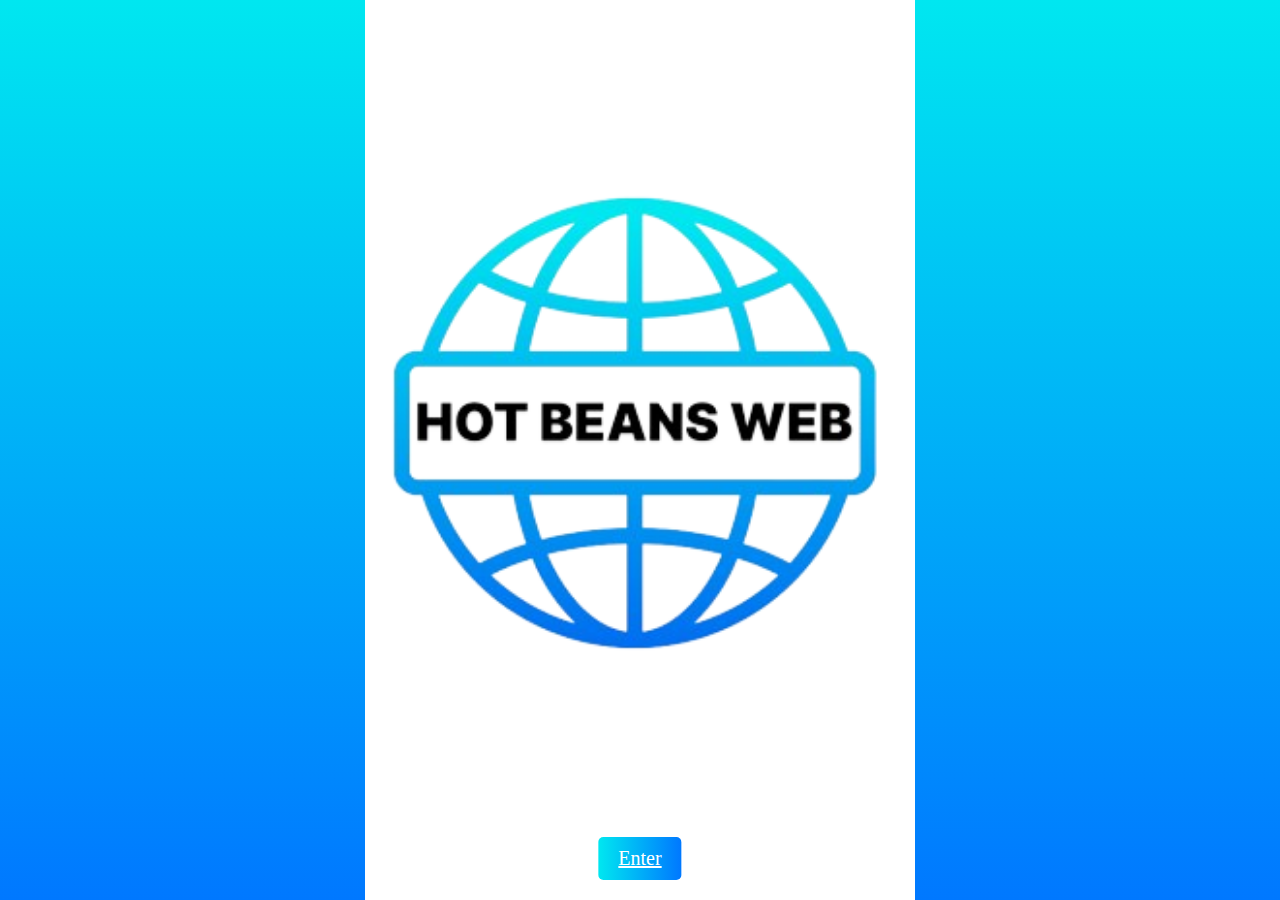
<file: index.html>
<!DOCTYPE html>
<html lang="en">

<head>
  <title>Hot Beans Web</title>
  <link rel="stylesheet" type="text/css" href="index.css" />
  <style>
    body,
    html {
      height: 100%;
      margin: 0;
      overflow: hidden;
    }

    .container {
      display: flex;
      justify-content: center;
      align-items: center;
      height: 100%;
    }

    .rectangle1,.rectangle2 {
      flex: 0.5;
      height: 100vh;
      background: linear-gradient(#00E7F0, #0078FF);
    }

    .logo {
      width: 550px;
      height: 500px;
      margin-bottom: 50px;
    }

    .button-container {
      display: flex;
      justify-content: center;
      position: absolute;
      bottom: 20px;
      left: 50%;
      transform: translateX(-50%);
    }

    .enter-button {
      padding: 10px 20px;
      background: linear-gradient(to right, #00E7F0, #0078FF);
      color: white;
      border: none;
      border-radius: 5px;
      font-size: 20px;
      cursor: pointer;
    }
  </style>
</head>

<body>
  <div class="container">
    <div class="rectangle1"></div>
    <img src="hot_beans_web_logo-removebg-preview (1).png" class="logo" alt="logo">
    <div class="rectangle2"></div>
  </div>
  <div class="button-container">
    <a href="homepage.html" class="enter-button">Enter</a>
  </div>
</body>

</html>
</file>
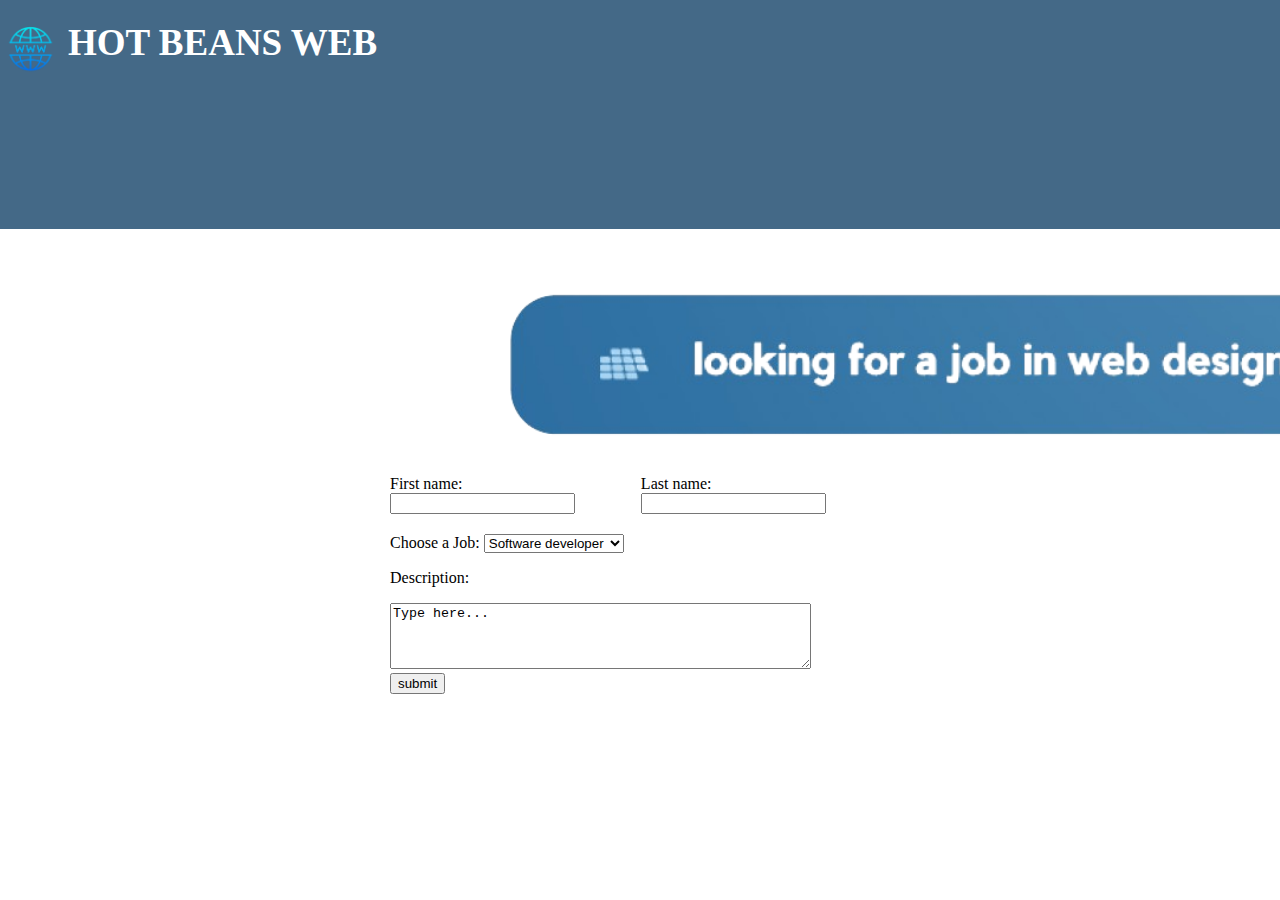
<file: apply.html>
<!DOCTYPE html>
<html lang="en">

<head>
  <title>Apply</title>
  <link rel="stylesheet" type="text/css" href="apply.css" />
  <style>
    .homepageicon {
      width: 45px;
    }

    .applyicon {
      width: 45px;
    }

    .meettheteamicon {
      width: 45px;
    }

    .coursesicon {
      width: 45px;
      height: 40px;
    }
  </style>
</head>

<body>
  <header style="background-color: #446987">
    <a href="index.html">
      <img src="wwwlogo-removebg-preview.png" class="weblogo" alt="icon">
    </a>
    <h1 class="webname">HOT BEANS WEB </h1>
    <div class="header">
      <a href="courses.html">
        <img src="graduation-cap-icon-512x335-2rjjt0b3-removebg-preview.png" class="coursesicon" alt="icon">
      </a>
      <a href="apply.html">
        <img src="2714905-200-removebg-preview.png" class="applyicon" alt="icon">
      </a>
      <a href="homepage.html">
        <img src="2144-removebg-preview.png" class="homepageicon" alt="icon">
      </a>
      <a href="teampage.html">
        <img src="144340-200-removebg-preview (1).png" class="meettheteamicon" alt="icon">
      </a>
    </div>
  </header>
  <img src="lookingforjobtitle-removebg-preview.png" class="lookingfjt" alt="icon">
  <div class="submitform">
    <div class="fnameandlname">
      <div>
        <label for="fname">First name:</label>
        <input type="text" class="fname" name="fname">
      </div>
      <div>
        <label for="lname">Last name:</label>
        <input type="text" class="lname" name="lname">
      </div>
    </div>
    <div>
      <label for="job">Choose a Job:</label>
      <select name="jobs" class="jobs">
        <option value="Software developer">Software developer</option>
        <option value="UI/UX Designer">UI/UX Designer</option>
        <option value="Web Programmer">Web Programmer</option>
        <option value="Software Enginneer">Software Enginneer</option>
      </select>
    </div>
    <div>
      <p><label for="textboxS">Description:</label></p>
      <textarea class="textbox" name="textbox" rows="4" cols="50">Type here...</textarea>
      <br>
      <div class="container">
        <button type="submit" class="button" onclick="openPopup()">submit</button>
        <div class="popup" id="popup">
          <img src="Eo_circle_light-blue_checkmark.svg-removebg-preview.png" class="bluetick" alt="icon">
          <h2>Application Submitted!</h2>
          <p>Your submission is now being processed, check your email within 7 days to recievce any further information.</p>
          <button type="button" onclick="closePopup()">OK</button>
        </div>
      </div>
    </div>
  </div>

<script>
let popup = document.getElementById("popup");

function openPopup(){
  popup.classList.add("open-popup");
}
function closePopup(){
  popup.classList.remove("open-popup");
}

</script>
</body>
</html>
</file>
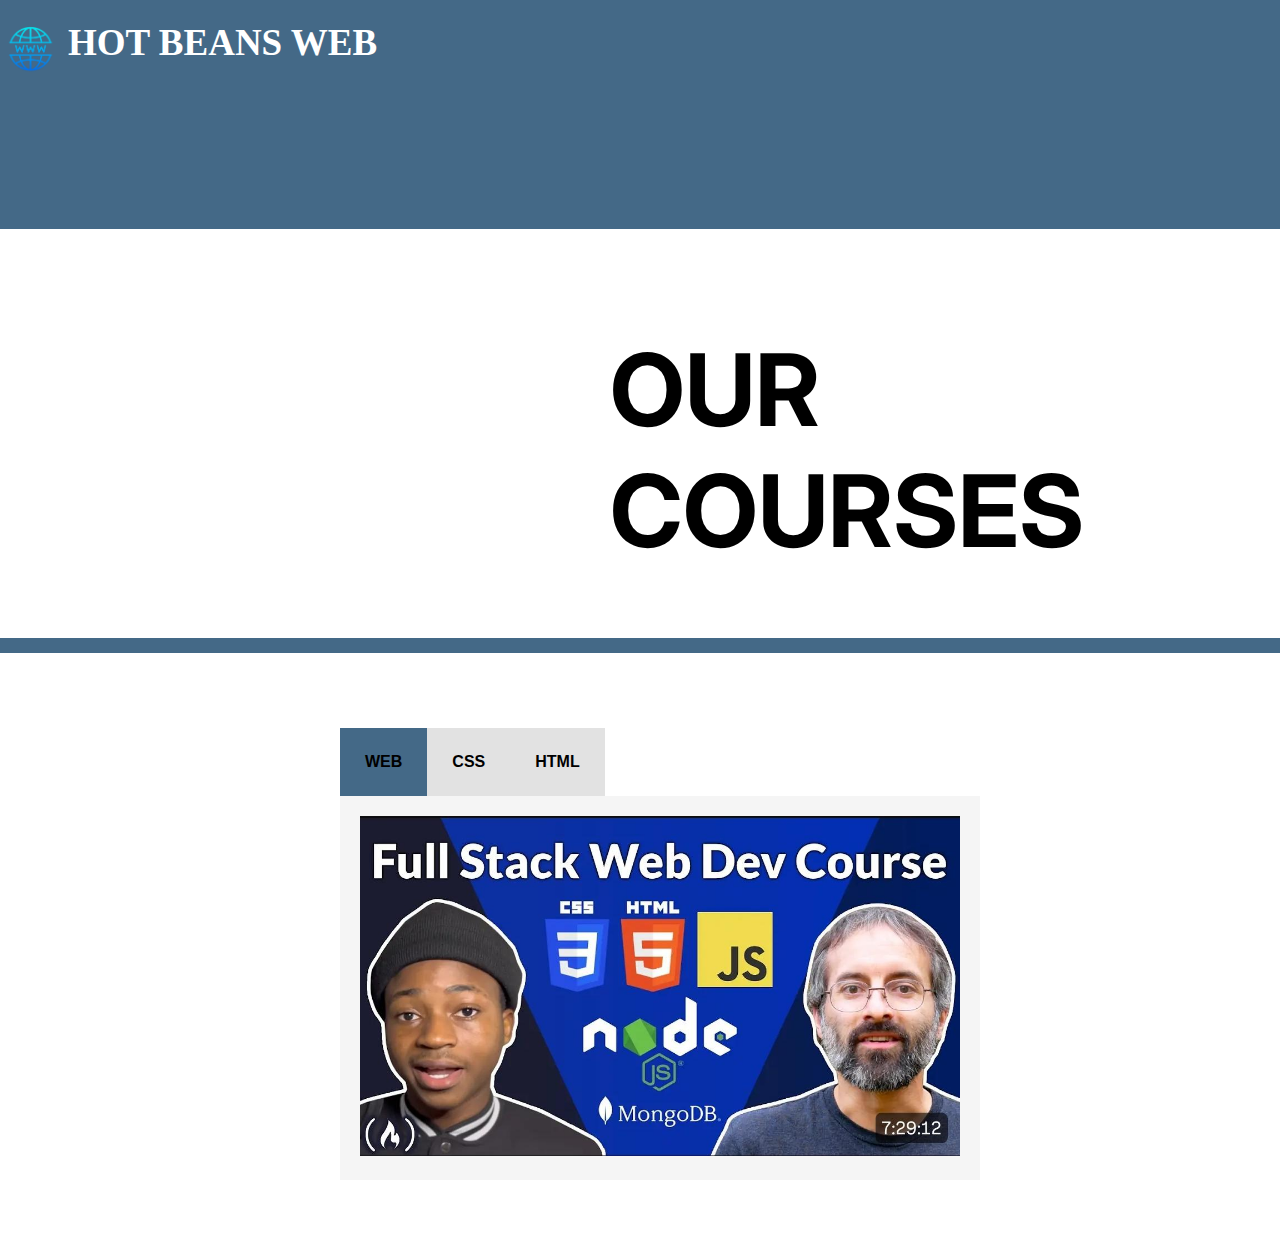
<file: courses.html>
<!DOCTYPE html>
<html lang="en">

<head>
  <title>Courses</title>
  <link rel="stylesheet" type="text/css" href="courses.css" />
  <style>
    .homepageicon {
      width: 45px;
    }

    .applyicon {
      width: 45px;
    }

    .meettheteamicon {
      width: 45px;
    }

    .coursesicon {
      width: 45px;
      height: 40px;
    }
  </style>
</head>

<body>
  <header style="background-color: #446987">
    <a href="index.html">
      <img src="wwwlogo-removebg-preview.png" class="weblogo" alt="icon">
    </a>
    <h1 class="webname">HOT BEANS WEB </h1>
    <div class="header">
      <a href="courses.html">
        <img src="graduation-cap-icon-512x335-2rjjt0b3-removebg-preview.png" class="coursesicon" alt="icon">
      </a>
      <a href="apply.html">
        <img src="2714905-200-removebg-preview.png" class="applyicon" alt="icon">
      </a>
      <a href="homepage.html">
        <img src="2144-removebg-preview.png" class="homepageicon" alt="icon">
      </a>
      <a href="teampage.html">
        <img src="144340-200-removebg-preview (1).png" class="meettheteamicon" alt="icon">
      </a>
    </div>

  </header>
  <h1 class="coursetitle">OUR COURSES</h1>
  <hr width="100%;" color="#446987" size="15">
  
  <div class="mytabs">
    <input type="radio" id="WEBtab" name="mytabs" checked="checked">
    <label for="WEBtab">WEB</label>
    <div class="tab">
        <a href="https://youtu.be/nu_pCVPKzTk?si=q6Ku42-3vuYmkj7O"><img src="MicrosoftTeams-image.png" class="webdevci" alt="icon"></a>
    </div>
 
    <input type="radio" id="CSStab" name="mytabs">
    <label for="CSStab">CSS</label>
    <div class="tab">
        <a href="https://youtu.be/OXGznpKZ_sA?si=KDTaLhrABZmAOPnw"><img src="MicrosoftTeams-image (1).png" class="cssci" alt="icon"></a>
    </div>
 
    <input type="radio" id="HTMLtab" name="mytabs">
    <label for="HTMLtab">HTML</label>
    <div class="tab">
        <a href="https://youtu.be/HD13eq_Pmp8?si=UBMer6mUJgNmJrPA"><img src="MicrosoftTeams-image (2).png" class="htmlci" alt="icon"></a>
    </div>
 
  </div>
</body>
</html>
 
<style>
  body {
    background: #ffffff;
    font-family: 'Roboto', sans-serif;
}
.mytabs {
    display: flex;
    flex-wrap: wrap;
    max-width: 600px;
    margin: 50px auto;
    padding: 25px;
}
.mytabs input[type="radio"] {
    display: none;
}
.mytabs label {
    padding: 25px;
    background: #e2e2e2;
    font-weight: bold;
}
 
.mytabs .tab {
    width: 100%;
    padding: 20px;
    background: #f5f5f5;
    order: 1;
    display: none;
}
.mytabs .tab h2 {
    font-size: 3em;
}
 
.mytabs input[type='radio']:checked + label + .tab {
    display: block;
}
 
.mytabs input[type="radio"]:checked + label {
    background: #446987;
}
</style>

</body>

</html>
</file>
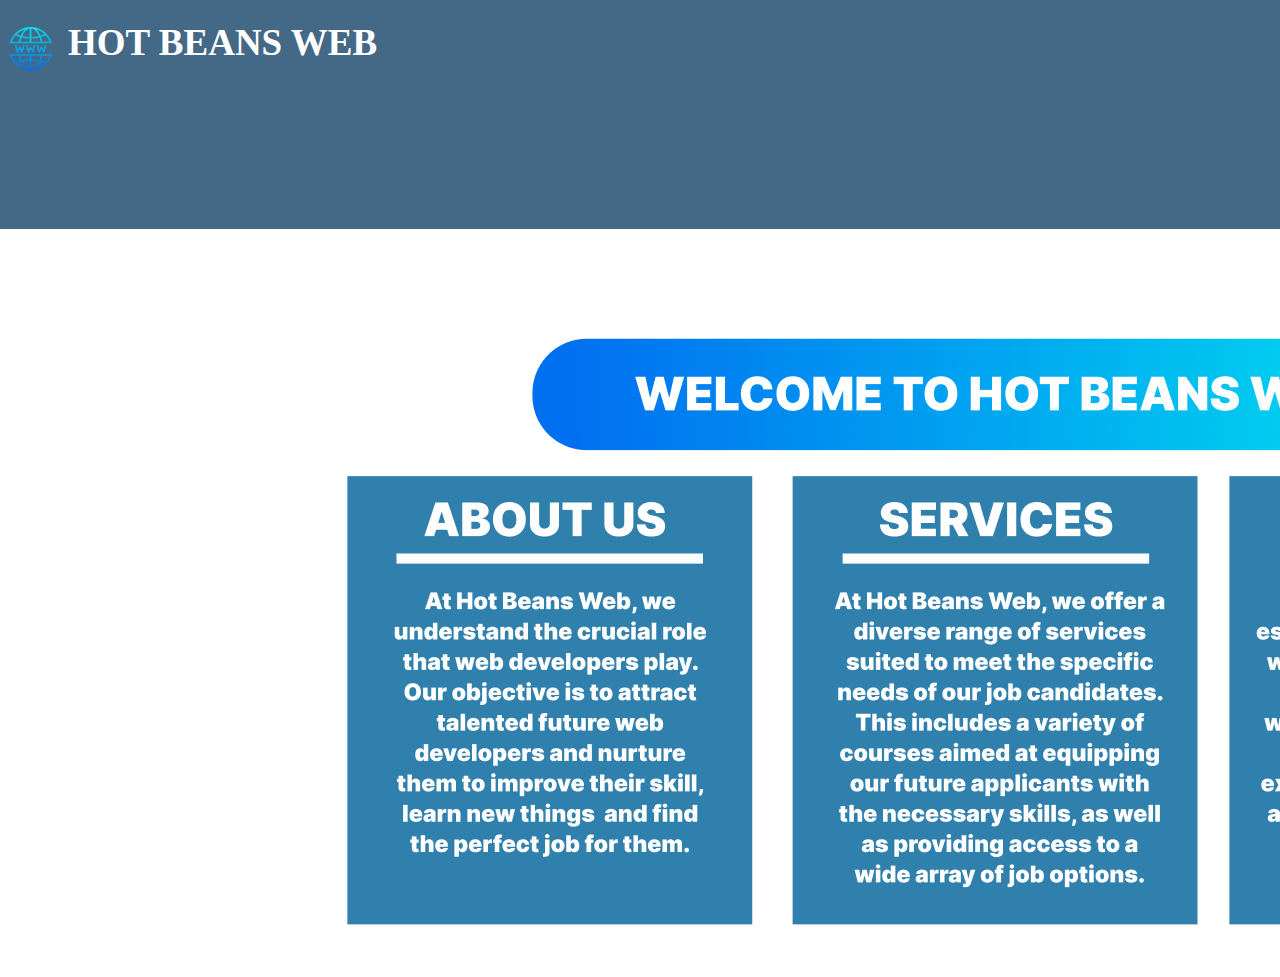
<file: homepage.html>
<!DOCTYPE html>
<html lang="en">

<head>
  <title>Homepage</title>
  <link rel="stylesheet" type="text/css" href="homepage.css" />
  <style>
    .homepageicon {
      width: 45px;
    }

    .applyicon {
      width: 45px;
    }

    .meettheteamicon {
      width: 45px;
    }

    .coursesicon {
      width: 45px;
      height: 40px;
    }
  </style>
</head>

<body>
  <header style="background-color: #446987">
    <a href="index.html">
      <img src="wwwlogo-removebg-preview.png" class="weblogo" alt="icon">
    </a>
    <h1 class="webname">HOT BEANS WEB </h1>
    <div class="header">
      <a href="courses.html">
        <img src="graduation-cap-icon-512x335-2rjjt0b3-removebg-preview.png" class="coursesicon" alt="icon">
      </a>
      <a href="apply.html">
        <img src="2714905-200-removebg-preview.png" class="applyicon" alt="icon">
      </a>
      <a href="homepage.html">
        <img src="2144-removebg-preview.png" class="homepageicon" alt="icon">
      </a>
      <a href="teampage.html">
        <img src="144340-200-removebg-preview (1).png" class="meettheteamicon" alt="icon">
      </a>
    </div>

  </header>
  <img src="homepagetemp.png" class="aboutus" alt="icon">

</body>

</html>
</file>
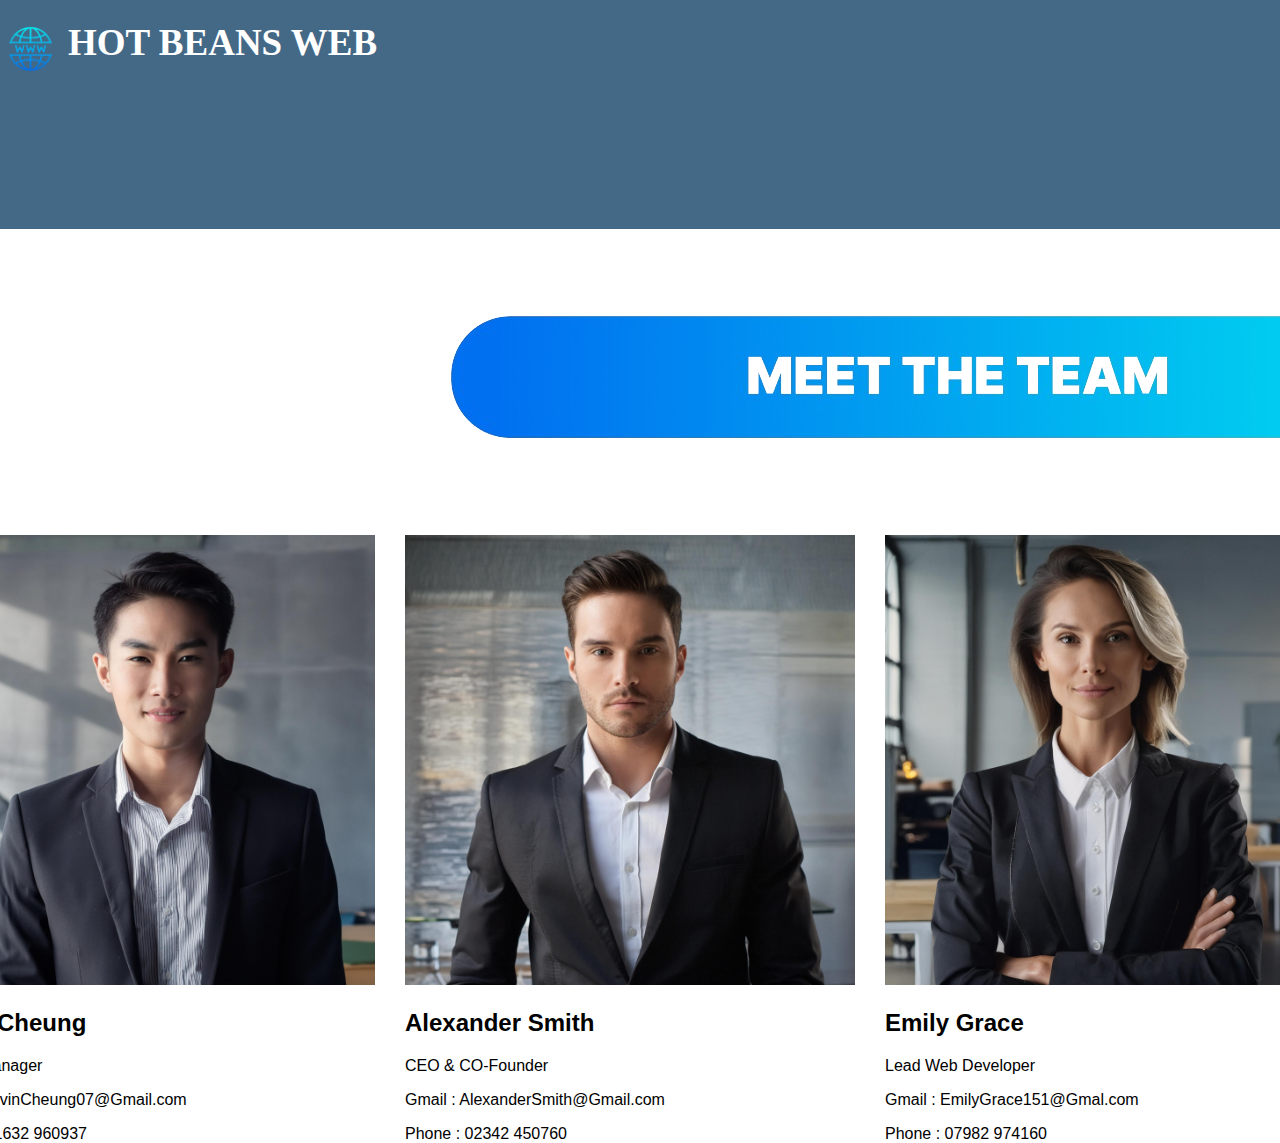
<file: teampage.html>
<!DOCTYPE html>
<html lang="en">

<head>
  <title>Team</title>
  <link rel="stylesheet" type="text/css" href="teampage.css" />
  <style>
    .homepageicon {
      width: 45px;
    }
    .applyicon {
      width: 45px;
    }
    .meettheteamicon {
      width: 45px;
    }
    .coursesicon {
      width: 45px;
      height: 40px;
    }
  </style>
</head>

<body>
  <header style="background-color: #446987">
    <a href="index.html">
      <img src="wwwlogo-removebg-preview.png" class="weblogo" alt="icon" />
    </a>
    <h1 class="webname">HOT BEANS WEB</h1>
    <div class="header">
      <a href="courses.html">
        <img src="graduation-cap-icon-512x335-2rjjt0b3-removebg-preview.png" class="coursesicon" alt="icon" />
      </a>
      <a href="apply.html">
        <img src="2714905-200-removebg-preview.png" class="applyicon" alt="icon" />
      </a>
      <a href="homepage.html">
        <img src="2144-removebg-preview.png" class="homepageicon" alt="icon" />
      </a>
      <a href="teampage.html">
        <img src="144340-200-removebg-preview (1).png" class="meettheteamicon" alt="icon" />
      </a>
    </div>

  </header>
  <img src="meet_the_team_heading-removebg-preview.png" class="mtth" alt="icon" />
  <section class="team1">
    <div class="team2">
      <div class="p1">
        <img src="Firefly generate a man wearing a suit 75161 - Copy.jpg" class="m1" alt="icon" />
        <h2>Kevin Cheung</h2>
        <p>Project Manager</p>
        <p>Gmail : KevinCheung07@Gmail.com</p>
        <p>Phone : 01632 960937</p>
      </div>
      <div class="p2">
        <img src="Firefly generate a man wearing a suit 57159 - Copy.jpg" class="m2" alt="icon" />
        <h2>Alexander Smith</h2>
        <p>CEO & CO-Founder</p>
        <p>Gmail : AlexanderSmith@Gmail.com</p>
        <p>Phone : 02342 450760</p>
      </div>
      <div class="p3">
        <img src="Firefly generate a woman wearing a suit 57159 - Copy.jpg" class="f1" alt="icon" />
        <h2>Emily Grace</h2>
        <p>Lead Web Developer</p>
        <p>Gmail : EmilyGrace151@Gmal.com</p>
        <p>Phone : 07982 974160</p>
      </div>
    </div>
  </section>
</body>

</html>
</file>
<file: index.css>
body {
    margin: 0px;
  }
</file>
<file: apply.css>
body {
  margin: 0px;
}
.header {
  margin-left: 1710px;
  margin-top: -75px;
  margin-bottom: 30px;
  padding-bottom: 25px;
}
.weblogo {
  margin-left: 0px;
  margin-top: 25px;
  margin-bottom: 0px;
  width: 60px;
}
.webname {
  margin-left: 68px;
  margin-top: -59px;
  font-size: 37px;
  font-family: "arial black";
  color: white;
}
.lookingfjt {
  margin-left: 450px;
  margin-top: 30px;
  width: 1000px;
}
.fnameandlname {
  display: flex;
  padding-bottom: 20px;
}
.submitform {
  margin-left: auto;
  margin-right: auto;
  display: block;
  margin-top: 30px;
  width: 500px;
  
}
.popup {
  width: 400px;
  background: #fafafa;
  border-radius: 6px;
  position: absolute;
  top: 0;
  left: 50%;
  transform: translate(-50%, -50%) scale(0.1);
  text-align: center;
  padding: 0 30px 30px;
  color: #333;
  visibility: hidden;
  transition: transform 0.4s, top 0.4s;
}
.open-popup{
  visibility: visible;
  top: 50%;
  transform: translate(-50%,-50%) scale(1);
}

.popup img {
  width: 100px;
  margin-top: -50px;
  border-radius: 50%;
  box-shadow: 0 2px 5px rgba(0, 0, 0, 0.2);
}
.popup h2 {
  font-size: 38px;
  font-weight: 500;
  margin: 30px 0 10px;
}
.popup button {
  width: 100%;
  margin-top: 50px;
  padding: 10px 0;
  background: #0099ff;
  color: #fff;
  border: 0;
  outline: none;
  font-size: 18px;
  border-radius: 4px;
  cursor: pointer;
  box-shadow: 0 5px 5px rgba(0, 0, 0, 0.2);
}
</file>
<file: courses.css>
@import url('https://fonts.googleapis.com/css2?family=Inter:wght@100..900&display=swap');

body {
    margin: 0px;
}
.header {
    margin-left: 1700px;
    margin-top: -75px;
    margin-bottom: 30px;
    padding-bottom: 25px;
}
.weblogo {
    margin-left: 0px;
    margin-top: 25px;
    margin-bottom: 0px;
    width: 60px;
}
.webname {
    margin-left: 68px;
    margin-top: -59px;
    font-size: 37px;
    font-family: "arial black";
    color: white;
}
.coursetitle {
    font-family: "inter";
    margin-top: 100px;
    margin-left: 610px;
    font-size: 100px;
}
.htmlci {
    width: 600px;
}
.cssci {
    width: 600px;
}
.webdevci {
    width: 600px;
}
</file>
<file: homepage.css>
body {
  margin: 0px;
}
.header {
  margin-left: 1710px;
  margin-top: -75px;
  margin-bottom: 30px;
  padding-bottom: 25px;
}
.weblogo {
  margin-left: 0px;
  margin-top: 25px;
  margin-bottom: 0px;
  width: 60px;
}
.webname {
  margin-left: 68px;
  margin-top: -59px;
  font-size: 37px;
  font-family: "arial black";
  color: white;
}
.aboutus {
  margin-left: 325px;
  margin-top: 75px;
}
</file>
<file: teampage.css>
body {
  margin: 0px;
  height: 1080px;
}
.team1  {
    font-family: 'Poppins', sans-serif;
    align-items: center;
    justify-content: center;
    display: flex;
    margin-left: -630px;
  }
  .team2 {
    gap: 30px;
    width: 800px;
    height: 400px;
    margin-top: 50px;
    display: flex;
  }
  .header {
    margin-left: 1710px;
    margin-top: -75px;
    margin-bottom: 30px;
    padding-bottom: 25px;
  }
  .weblogo {
    margin-left: 0px;
    margin-top: 25px;
    margin-bottom: 0px;
    width: 60px;
  }
  .webname {
    margin-left: 68px;
    margin-top: -59px;
    font-size: 37px;
    font-family: "arial black";
    color: white;
  }
  .m1 {
    width: 450px;
  }
  .m2 {
    width: 450px;
  }
  .f1 {
    width: 450px;
  }
  .mtth {
    margin-left: 400px;
    margin-top: 30px;
  }
</file>
